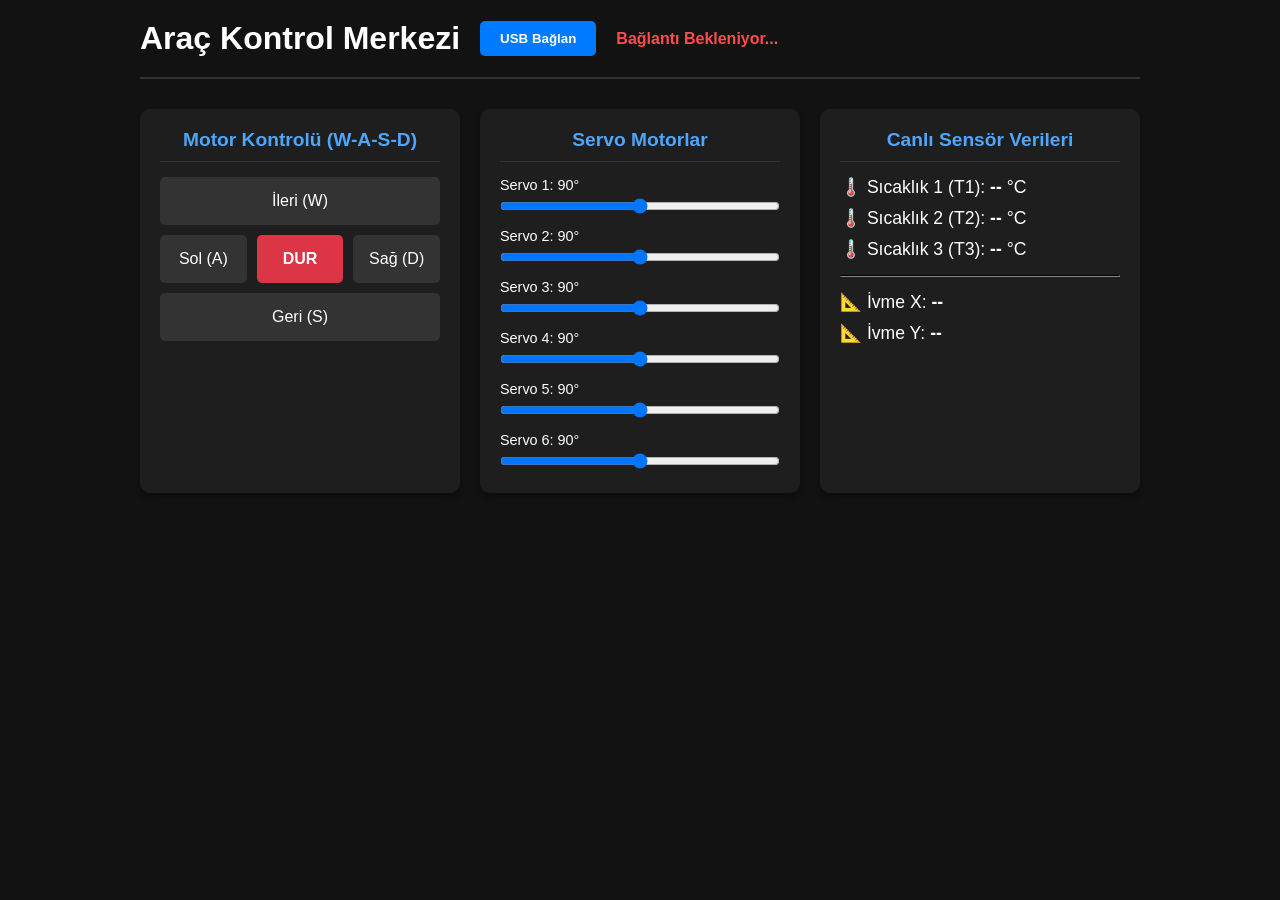
<file: index.html>
<!DOCTYPE html>
<html lang="tr">
<head>
    <meta charset="UTF-8">
    <meta name="viewport" content="width=device-width, initial-scale=1.0">
    <title>Arduino Araç Kontrol Paneli</title>
    <link rel="stylesheet" href="style.css">
</head>
<body>
    <div class="container">
        <header>
            <h1>Araç Kontrol Merkezi</h1>
            <button id="connectBtn">USB Bağlan</button>
            <span id="status">Bağlantı Bekleniyor...</span>
        </header>

        <div class="grid">
            <!-- Motor Kontrolü -->
            <div class="card">
                <h2>Motor Kontrolü (W-A-S-D)</h2>
                <div class="motor-controls">
                    <div class="row">
                        <button id="btnForward" class="btn-motor">İleri (W)</button>
                    </div>
                    <div class="row">
                        <button id="btnLeft" class="btn-motor">Sol (A)</button>
                        <button id="btnStop" class="btn-motor stop">DUR</button>
                        <button id="btnRight" class="btn-motor">Sağ (D)</button>
                    </div>
                    <div class="row">
                        <button id="btnBackward" class="btn-motor">Geri (S)</button>
                    </div>
                </div>
            </div>

            <!-- Servo Kontrolü -->
            <div class="card">
                <h2>Servo Motorlar</h2>
                <div class="servo-controls">
                    <label>Servo 1: <span id="srv1-val">90</span>°</label>
                    <input type="range" min="0" max="180" value="90" oninput="updateServo(1, this.value)">
                    
                    <label>Servo 2: <span id="srv2-val">90</span>°</label>
                    <input type="range" min="0" max="180" value="90" oninput="updateServo(2, this.value)">
                    
                    <label>Servo 3: <span id="srv3-val">90</span>°</label>
                    <input type="range" min="0" max="180" value="90" oninput="updateServo(3, this.value)">
                    
                    <label>Servo 4: <span id="srv4-val">90</span>°</label>
                    <input type="range" min="0" max="180" value="90" oninput="updateServo(4, this.value)">
                    
                    <label>Servo 5: <span id="srv5-val">90</span>°</label>
                    <input type="range" min="0" max="180" value="90" oninput="updateServo(5, this.value)">
                    
                    <label>Servo 6: <span id="srv6-val">90</span>°</label>
                    <input type="range" min="0" max="180" value="90" oninput="updateServo(6, this.value)">
                </div>
            </div>

            <!-- Sensör Verileri -->
            <div class="card">
                <h2>Canlı Sensör Verileri</h2>
                <div class="sensor-data">
                    <p>🌡️ Sıcaklık 1 (T1): <strong id="t1-val">--</strong> °C</p>
                    <p>🌡️ Sıcaklık 2 (T2): <strong id="t2-val">--</strong> °C</p>
                    <p>🌡️ Sıcaklık 3 (T3): <strong id="t3-val">--</strong> °C</p>
                    <hr>
                    <p>📐 İvme X: <strong id="accx-val">--</strong></p>
                    <p>📐 İvme Y: <strong id="accy-val">--</strong></p>
                </div>
            </div>
        </div>
    </div>
    <script src="script.js"></script>
</body>
</html>
</file>
<file: style.css>
* {
    box-sizing: border-box;
    margin: 0;
    padding: 0;
    font-family: 'Segoe UI', Tahoma, Geneva, Verdana, sans-serif;
}

body {
    background-color: #121212;
    color: #ffffff;
    padding: 20px;
}

.container {
    max-width: 1000px;
    margin: auto;
}

header {
    display: flex;
    align-items: center;
    gap: 20px;
    margin-bottom: 30px;
    padding-bottom: 20px;
    border-bottom: 2px solid #333;
}

#connectBtn {
    padding: 10px 20px;
    background-color: #007bff;
    color: white;
    border: none;
    border-radius: 5px;
    cursor: pointer;
    font-weight: bold;
}

#connectBtn:hover {
    background-color: #0056b3;
}

#status {
    color: #ff4c4c;
    font-weight: bold;
}

.grid {
    display: grid;
    grid-template-columns: repeat(auto-fit, minmax(300px, 1fr));
    gap: 20px;
}

.card {
    background-color: #1e1e1e;
    padding: 20px;
    border-radius: 10px;
    box-shadow: 0 4px 6px rgba(0,0,0,0.3);
}

h2 {
    font-size: 1.2rem;
    margin-bottom: 15px;
    color: #4da6ff;
    border-bottom: 1px solid #333;
    padding-bottom: 10px;
    text-align: center;
}

/* Motor Butonları (D-Pad Tasarımı) */
.motor-controls {
    display: flex;
    flex-direction: column;
    align-items: center;
    gap: 10px;
}

.motor-controls .row {
    display: flex;
    gap: 10px;
    justify-content: center;
    width: 100%;
}

.btn-motor {
    padding: 15px;
    font-size: 1rem;
    background-color: #333;
    color: white;
    border: none;
    border-radius: 5px;
    cursor: pointer;
    flex: 1;
    text-align: center;
    user-select: none; /* Metin seçimini engeller */
}

.btn-motor:active { background-color: #555; }
.btn-motor.stop { background-color: #dc3545; font-weight: bold; }
.btn-motor.stop:active { background-color: #a71d2a; }

/* Servo Kontrolleri */
.servo-controls label {
    display: block;
    margin-top: 10px;
    font-size: 0.9rem;
}

.servo-controls input {
    width: 100%;
    margin-top: 5px;
    cursor: pointer;
}

/* Sensör verileri */
.sensor-data p {
    margin: 10px 0;
    font-size: 1.1rem;
}
hr {
    border-color: #333;
    margin: 15px 0;
}
</file>
